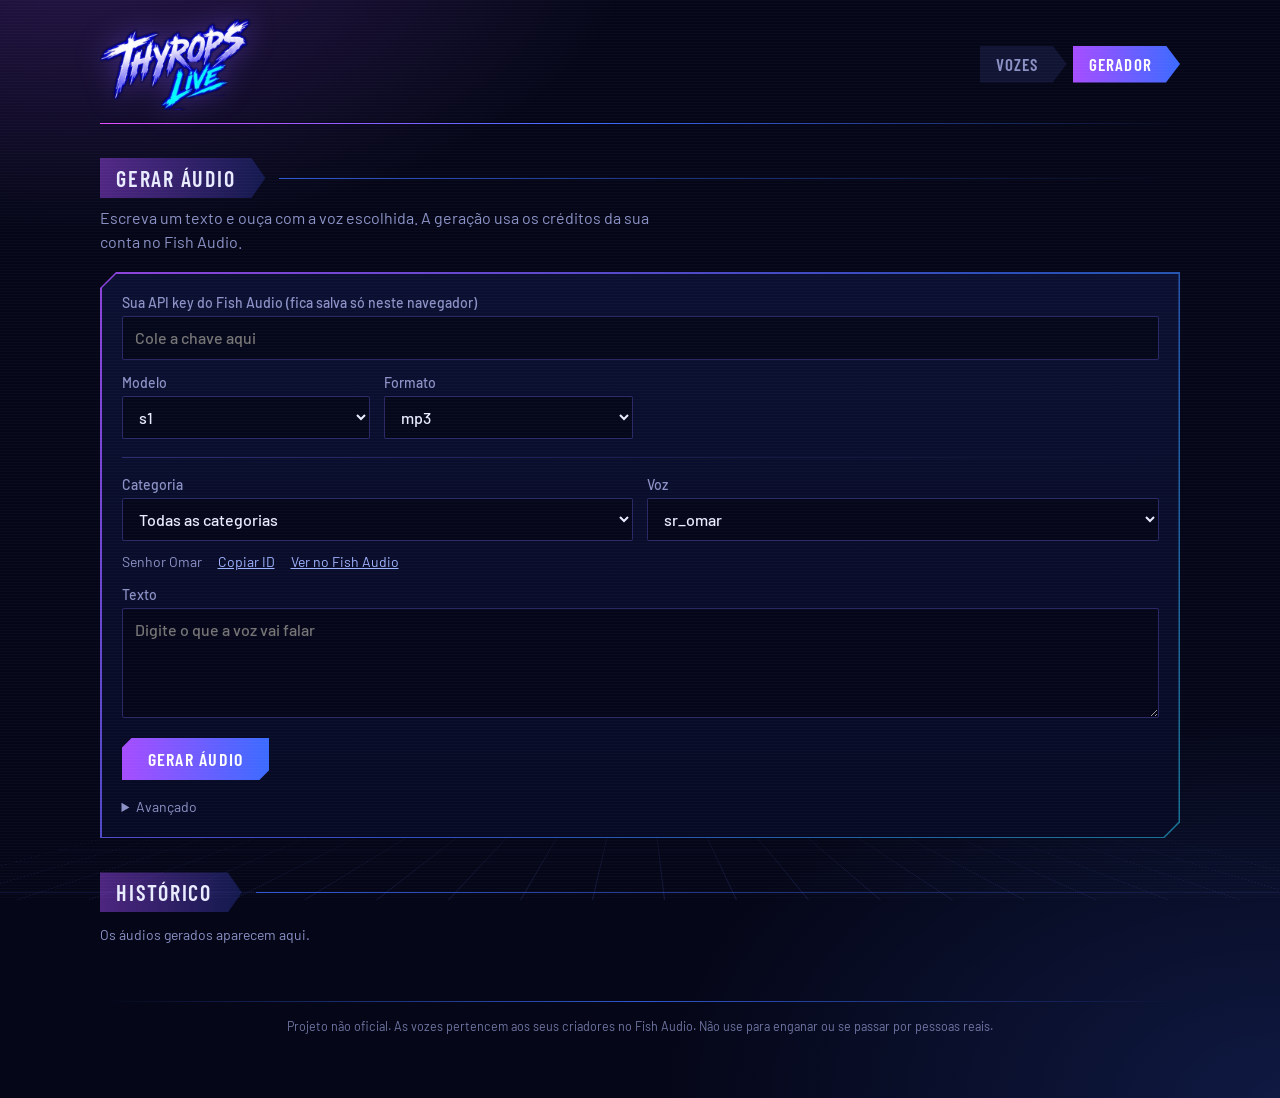
<file: gerador.html>
<!doctype html>
<html lang="pt-BR">
<head>
<meta charset="utf-8">
<meta name="viewport" content="width=device-width, initial-scale=1">
<title>Gerador | Thyrops Live</title>
<meta name="description" content="Gere áudio com as vozes do catálogo usando a sua chave do Fish Audio.">
<meta name="theme-color" content="#050718">
<link rel="icon" href="assets/logo.png">
<link rel="preconnect" href="https://fonts.googleapis.com">
<link rel="preconnect" href="https://fonts.gstatic.com" crossorigin>
<link href="https://fonts.googleapis.com/css2?family=Barlow:wght@400;500&family=Barlow+Condensed:wght@500;600;700&display=swap" rel="stylesheet">
<link rel="stylesheet" href="tema.css">
<style>
  .painel{--co:16px;margin-top:18px}
  .painel .hud-in{padding:20px}
  .grade-form{display:grid;gap:14px;grid-template-columns:repeat(auto-fit,minmax(200px,1fr))}
  .campo label{display:block;margin-bottom:5px;font:500 14px var(--textos);color:var(--mudo)}
  .campo--cheio{grid-column:1/-1}
  .sep{height:1px;margin:18px 0;background:linear-gradient(90deg,var(--linha),transparent)}
  .voz-info{display:flex;flex-wrap:wrap;align-items:center;gap:6px 16px;margin-top:10px;font-size:14px;color:var(--mudo)}
  .link-btn{appearance:none;background:none;border:0;padding:0;cursor:pointer;font:inherit;color:#9fb4ff;text-decoration:underline}
  .link-btn:hover{color:var(--ciano)}
  .acoes{display:flex;flex-wrap:wrap;align-items:center;gap:14px;margin-top:14px}
  #status{min-height:22px;font-size:14px}
  #status.erro{color:var(--erro)}
  #status.ok{color:var(--ok)}
  details{margin-top:16px}
  summary{cursor:pointer;font-size:14px;color:var(--mudo)}
  summary:focus-visible{outline:2px solid var(--ciano);outline-offset:3px}
  .check{display:flex;align-items:center;gap:8px;margin-top:10px;font-size:14px;color:var(--texto)}
  .hist{display:flex;flex-direction:column;gap:10px;margin-top:12px}
  .hist-vazio{color:var(--mudo);font-size:14px}
  .item{padding:12px;background:rgba(8,11,39,.8);border:1px solid var(--linha)}
  .item small{display:block;margin-bottom:8px;color:var(--mudo);font-size:13px}
  .item audio{width:100%}
  .item a{display:inline-block;margin-top:8px;font-size:14px}
</style>
</head>
<body>
<div class="pagina">
  <header class="topo">
    <a class="marca" href="./" aria-label="Thyrops Live, início"><img src="assets/logo.png" alt="Thyrops Live" width="152" height="92"></a>
    <nav class="nav-abas" aria-label="Páginas">
      <a class="aba" href="./">Vozes</a>
      <a class="aba" href="gerador.html" aria-current="page">Gerador</a>
    </nav>
  </header>

  <main>
    <div class="titulo"><h2>Gerar áudio</h2></div>
    <p style="margin:8px 0 0;color:var(--mudo);max-width:62ch">Escreva um texto e ouça com a voz escolhida. A geração usa os créditos da sua conta no Fish Audio.</p>

    <section class="hud painel">
      <div class="hud-in">
        <div class="grade-form">
          <div class="campo campo--cheio">
            <label for="apikey">Sua API key do Fish Audio (fica salva só neste navegador)</label>
            <input id="apikey" class="entrada" type="password" placeholder="Cole a chave aqui" autocomplete="off">
          </div>
          <div class="campo">
            <label for="model">Modelo</label>
            <select id="model" class="entrada">
              <option value="s1">s1</option>
              <option value="speech-1.6">speech-1.6</option>
              <option value="speech-1.5">speech-1.5</option>
            </select>
          </div>
          <div class="campo">
            <label for="format">Formato</label>
            <select id="format" class="entrada"><option>mp3</option><option>wav</option></select>
          </div>
        </div>

        <div class="sep"></div>

        <div class="grade-form">
          <div class="campo">
            <label for="cat">Categoria</label>
            <select id="cat" class="entrada"></select>
          </div>
          <div class="campo">
            <label for="voz">Voz</label>
            <select id="voz" class="entrada"></select>
          </div>
        </div>
        <div class="voz-info" id="vozinfo" hidden>
          <span id="vozdesc"></span>
          <button type="button" class="link-btn" id="copiarid">Copiar ID</button>
          <a id="linkfish" href="#" target="_blank" rel="noopener">Ver no Fish Audio</a>
        </div>

        <div class="campo" style="margin-top:14px">
          <label for="texto">Texto</label>
          <textarea id="texto" class="entrada" placeholder="Digite o que a voz vai falar"></textarea>
        </div>

        <div class="acoes">
          <button type="button" class="botao" id="gerar">Gerar áudio</button>
          <div id="status" role="status" aria-live="polite"></div>
        </div>

        <details>
          <summary>Avançado</summary>
          <div class="campo" style="margin-top:10px">
            <label for="apiurl">URL da API (mude só se for usar um proxy)</label>
            <input id="apiurl" class="entrada" value="https://api.fish.audio/v1/tts">
          </div>
          <label class="check"><input type="checkbox" id="usevol" checked> Aplicar o ajuste de volume da voz (campo "volume" do JSON, em %)</label>
        </details>
      </div>
    </section>

    <div class="titulo"><h2>Histórico</h2></div>
    <div class="hist" id="hist"><span class="hist-vazio">Os áudios gerados aparecem aqui.</span></div>
  </main>

  <footer class="rodape">
    <p class="aviso">Projeto não oficial. As vozes pertencem aos seus criadores no Fish Audio. Não use para enganar ou se passar por pessoas reais.</p>
  </footer>
</div>
<div id="toast" role="status" aria-live="polite"></div>

<script src="voices.js"></script>
<script>
const $ = s => document.querySelector(s);
let grupos = [], sel = null;

function toast(t){
  const el = $("#toast"); el.textContent = t; el.classList.add("show");
  clearTimeout(toast.t); toast.t = setTimeout(() => el.classList.remove("show"), 1600);
}
function setStatus(t, cls){ const s = $("#status"); s.textContent = t; s.className = cls || ""; }

/* ---------- escolha da voz ---------- */
function desenhaVozes(){
  const sv = $("#voz"), c = $("#cat").value, anterior = sel && sel.id;
  sv.innerHTML = "";
  grupos.filter(g => !c || g.nome === c).forEach(g => g.subs.forEach(s => {
    const og = document.createElement("optgroup");
    og.label = c ? s.nome : g.nome + " › " + s.nome;
    s.vozes.forEach(v => {
      const o = document.createElement("option");
      o.value = v.id; o.textContent = limpo(v.nome); o._v = v;
      og.appendChild(o);
    });
    sv.appendChild(og);
  }));
  if (anterior && [...sv.options].some(o => o.value === anterior)) sv.value = anterior;
  escolhe();
}

function escolhe(){
  const o = $("#voz").selectedOptions[0];
  sel = o ? o._v : null;
  $("#vozinfo").hidden = !sel;
  if (!sel) return;
  $("#vozdesc").textContent = sel.descricao || "";
  $("#linkfish").href = "https://fish.audio/m/" + sel.id + "/";
}

/* ---------- ganho de volume (campo "volume" do JSON) ---------- */
async function aplicaGanho(blob, pct){
  const ctx = new (window.AudioContext || window.webkitAudioContext)();
  const buf = await ctx.decodeAudioData(await blob.arrayBuffer());
  const gain = Math.max(0.1, 1 + pct / 100);
  const off = new OfflineAudioContext(buf.numberOfChannels, buf.length, buf.sampleRate);
  const src = off.createBufferSource(); src.buffer = buf;
  const g = off.createGain(); g.gain.value = gain;
  const comp = off.createDynamicsCompressor();   // evita estourar o áudio
  src.connect(g); g.connect(comp); comp.connect(off.destination); src.start();
  const out = await off.startRendering();
  ctx.close();
  return bufferParaWav(out);
}

function bufferParaWav(buf){
  const ch = buf.numberOfChannels, len = buf.length, sr = buf.sampleRate;
  const ab = new ArrayBuffer(44 + len * ch * 2), v = new DataView(ab);
  const w = (o, s) => { for (let i = 0; i < s.length; i++) v.setUint8(o + i, s.charCodeAt(i)); };
  w(0, "RIFF"); v.setUint32(4, 36 + len * ch * 2, true); w(8, "WAVE"); w(12, "fmt ");
  v.setUint32(16, 16, true); v.setUint16(20, 1, true); v.setUint16(22, ch, true);
  v.setUint32(24, sr, true); v.setUint32(28, sr * ch * 2, true); v.setUint16(32, ch * 2, true);
  v.setUint16(34, 16, true); w(36, "data"); v.setUint32(40, len * ch * 2, true);
  const data = []; for (let c = 0; c < ch; c++) data.push(buf.getChannelData(c));
  let o = 44;
  for (let i = 0; i < len; i++) for (let c = 0; c < ch; c++) {
    const s = Math.max(-1, Math.min(1, data[c][i]));
    v.setInt16(o, s < 0 ? s * 0x8000 : s * 0x7fff, true); o += 2;
  }
  return new Blob([ab], { type: "audio/wav" });
}

/* ---------- geração ---------- */
$("#gerar").onclick = async () => {
  const key = $("#apikey").value.trim();
  const texto = $("#texto").value.trim();
  if (!sel) return setStatus("Escolha uma voz.", "erro");
  if (!key) return setStatus("Cole a sua API key do Fish Audio.", "erro");
  if (!texto) return setStatus("Digite um texto.", "erro");
  try {
    localStorage.setItem("fish_key", key);
    localStorage.setItem("fish_model", $("#model").value);
    localStorage.setItem("fish_fmt", $("#format").value);
  } catch (e) {}

  const btn = $("#gerar"); btn.disabled = true; setStatus("Gerando…");
  try {
    const r = await fetch($("#apiurl").value.trim(), {
      method: "POST",
      headers: { "Authorization": "Bearer " + key, "Content-Type": "application/json", "model": $("#model").value },
      body: JSON.stringify({ text: texto, reference_id: sel.id, format: $("#format").value, latency: "normal" }),
    });
    if (!r.ok) {
      let msg = await r.text();
      if (r.status === 401) msg = "API key inválida.";
      if (r.status === 402) msg = "Sem créditos na conta do Fish Audio.";
      throw new Error(r.status + ": " + msg);
    }
    let blob = await r.blob();
    let ext = $("#format").value;
    if ($("#usevol").checked && sel.volume) { blob = await aplicaGanho(blob, sel.volume); ext = "wav"; }
    addHist(blob, ext, texto);
    setStatus("Áudio gerado.", "ok");
  } catch (e) {
    const cors = e instanceof TypeError ? " Pode ser bloqueio de CORS: use um proxy (veja o README)." : "";
    setStatus("Não foi possível gerar. " + e.message + cors, "erro");
  } finally { btn.disabled = false; }
};

function addHist(blob, ext, texto){
  const h = $("#hist");
  if (h.firstElementChild && !h.firstElementChild.classList.contains("item")) h.innerHTML = "";
  const url = URL.createObjectURL(blob);
  const nome = limpo(sel.nome) + "_" + Date.now() + "." + ext;
  const d = document.createElement("div"); d.className = "item";
  const small = document.createElement("small");
  small.textContent = limpo(sel.nome) + ": " + texto.slice(0, 80);
  const a = document.createElement("audio"); a.controls = true; a.src = url;
  const dl = document.createElement("a"); dl.href = url; dl.download = nome; dl.textContent = "Baixar áudio";
  d.append(small, a, dl);
  h.prepend(d);
  a.play().catch(() => {});
}

/* ---------- início ---------- */
async function init(){
  try {
    $("#apikey").value = localStorage.getItem("fish_key") || "";
    $("#model").value = localStorage.getItem("fish_model") || "s1";
    $("#format").value = localStorage.getItem("fish_fmt") || "mp3";
  } catch (e) {}

  try { grupos = agrupaVozes(await carregaVozes()); }
  catch (e) { return setStatus("Não foi possível carregar a lista de vozes (custom_voices.json).", "erro"); }

  const sc = $("#cat");
  sc.innerHTML = '<option value="">Todas as categorias</option>';
  grupos.forEach(g => { const o = document.createElement("option"); o.value = g.nome; o.textContent = g.nome; sc.appendChild(o); });
  sc.onchange = desenhaVozes;
  $("#voz").onchange = escolhe;
  $("#copiarid").onclick = async () => {
    if (!sel) return;
    try { await navigator.clipboard.writeText(sel.id); toast("ID copiado"); } catch (e) { toast("Não foi possível copiar"); }
  };
  desenhaVozes();
}
init();
</script>
</body>
</html>
</file>
<file: tema.css>
/* Tema compartilhado: visual das lives (azul-noite, neon roxo/azul, painéis HUD) */

:root{
  --abismo:#050718;
  --painel:#080b27;
  --roxo:#a64dff;
  --magenta:#e34bff;
  --azul:#3b6bff;
  --ciano:#25d4ff;
  --texto:#e9ebff;
  --mudo:#8c92c6;
  --erro:#ff7a9a;
  --ok:#3ddc97;
  --linha:rgba(120,110,255,.32);
  --borda:linear-gradient(135deg,rgba(166,77,255,.85),rgba(59,107,255,.7) 55%,rgba(37,212,255,.5));
  --borda-forte:linear-gradient(135deg,#d06bff,#5d86ff 55%,#4fe0ff);
  --titulos:"Barlow Condensed","Arial Narrow","Roboto Condensed",sans-serif;
  --textos:"Barlow",system-ui,-apple-system,"Segoe UI",Roboto,sans-serif;
}

*{box-sizing:border-box}
[hidden]{display:none !important}
html{color-scheme:dark}

body{
  margin:0;
  min-height:100vh;
  color:var(--texto);
  font:400 16px/1.5 var(--textos);
  -webkit-font-smoothing:antialiased;
  background:
    radial-gradient(900px 480px at 6% -6%,rgba(166,77,255,.22),transparent 62%),
    radial-gradient(1000px 620px at 100% 100%,rgba(59,107,255,.18),transparent 62%),
    var(--abismo);
}

/* chão em perspectiva, igual ao palco da live */
body::before{
  content:"";
  position:fixed;
  left:-10%;right:-10%;bottom:0;
  height:46vh;
  z-index:-1;
  pointer-events:none;
  opacity:.3;
  background:
    linear-gradient(to right,rgba(90,110,255,.55) 1px,transparent 1px) 0 0/72px 100%,
    linear-gradient(to bottom,rgba(90,110,255,.55) 1px,transparent 1px) 0 0/100% 44px;
  transform:perspective(420px) rotateX(64deg);
  transform-origin:50% 100%;
  -webkit-mask-image:linear-gradient(to top,#000 0,transparent 80%);
  mask-image:linear-gradient(to top,#000 0,transparent 80%);
}

/* linhas de varredura bem sutis */
body::after{
  content:"";
  position:fixed;inset:0;
  z-index:50;
  pointer-events:none;
  background:repeating-linear-gradient(to bottom,rgba(255,255,255,.022) 0 1px,transparent 1px 3px);
}

a{color:#9fb4ff}
a:hover{color:var(--ciano)}

.pagina{position:relative;max-width:1120px;margin:0 auto;padding:18px 20px 56px}

/* ---------- topo ---------- */
.topo{
  position:relative;
  display:flex;align-items:center;justify-content:space-between;
  gap:16px;flex-wrap:wrap;
  padding-bottom:14px;
}
.topo::after{
  content:"";
  position:absolute;left:0;right:0;bottom:0;height:1px;
  background:linear-gradient(90deg,var(--magenta),var(--azul) 45%,transparent);
  transform-origin:left;
  animation:traco .9s ease-out both;
}
@keyframes traco{from{transform:scaleX(0)}}

.marca{display:block;line-height:0}
.marca img{height:92px;width:auto;filter:drop-shadow(0 0 14px rgba(124,80,255,.35))}
.marca:focus-visible{outline:2px solid var(--ciano);outline-offset:4px}

.nav-abas{display:flex;gap:6px}

/* ---------- abas em seta (como as etiquetas dos painéis da live) ---------- */
.aba{
  appearance:none;border:0;cursor:pointer;
  display:inline-block;
  padding:10px 28px 10px 16px;
  font:600 17px/1 var(--titulos);
  letter-spacing:.07em;
  text-transform:uppercase;
  text-decoration:none;
  color:var(--mudo);
  background:rgba(90,100,220,.14);
  clip-path:polygon(0 0,calc(100% - 14px) 0,100% 50%,calc(100% - 14px) 100%,0 100%);
  transition:color .15s,background .15s;
}
.aba:hover{color:var(--texto);background:rgba(110,110,255,.26)}
.aba[aria-pressed="true"],
.aba[aria-current="page"]{color:#fff;background:linear-gradient(90deg,var(--roxo),var(--azul))}
.aba:focus-visible{outline:none;color:#fff;background:rgba(37,212,255,.3);box-shadow:inset 0 -3px 0 var(--ciano)}

/* ---------- painel HUD: borda neon com canto cortado ---------- */
.hud{
  --co:12px;
  --c:var(--co);
  padding:1.5px;
  background:var(--borda);
  clip-path:polygon(var(--c) 0,100% 0,100% calc(100% - var(--c)),calc(100% - var(--c)) 100%,0 100%,0 var(--c));
}
.hud-in{
  --c:calc(var(--co) - .9px);
  height:100%;
  background:linear-gradient(180deg,#0b1032,#070a24);
  clip-path:polygon(var(--c) 0,100% 0,100% calc(100% - var(--c)),calc(100% - var(--c)) 100%,0 100%,0 var(--c));
}

/* ---------- títulos de seção ---------- */
.titulo{display:flex;align-items:center;gap:14px;margin:34px 0 4px}
.titulo::after{content:"";flex:1;height:1px;background:linear-gradient(90deg,rgba(59,107,255,.8),transparent)}
.titulo h2{
  margin:0;
  padding:9px 30px 9px 16px;
  font:600 22px/1 var(--titulos);
  letter-spacing:.08em;
  text-transform:uppercase;
  background:linear-gradient(90deg,rgba(166,77,255,.45),rgba(30,40,120,.55));
  clip-path:polygon(0 0,calc(100% - 14px) 0,100% 50%,calc(100% - 14px) 100%,0 100%);
}

/* ---------- formulário ---------- */
.entrada{
  width:100%;
  font:500 16px/1.4 var(--textos);
  color:var(--texto);
  background:rgba(5,7,24,.85);
  border:1px solid var(--linha);
  border-radius:2px;
  padding:10px 12px;
}
.entrada:focus{outline:none;border-color:var(--ciano);box-shadow:0 0 0 3px rgba(37,212,255,.15)}
textarea.entrada{resize:vertical;min-height:110px}
select.entrada{appearance:auto}

.botao{
  appearance:none;border:0;cursor:pointer;
  padding:12px 26px;
  font:600 18px/1 var(--titulos);
  letter-spacing:.07em;
  text-transform:uppercase;
  color:#fff;
  background:linear-gradient(90deg,var(--roxo),var(--azul));
  clip-path:polygon(10px 0,100% 0,100% calc(100% - 10px),calc(100% - 10px) 100%,0 100%,0 10px);
  transition:filter .15s;
}
.botao:hover{filter:brightness(1.18)}
.botao:disabled{opacity:.55;cursor:progress}
.botao:focus-visible{outline:none;box-shadow:inset 0 0 0 2px var(--ciano)}
.botao--sec{background:rgba(90,100,220,.22);color:var(--texto)}

/* ---------- rodapé e avisos ---------- */
.rodape{
  margin-top:56px;
  padding-top:16px;
  text-align:center;
  font-size:14px;
  color:var(--mudo);
  background:linear-gradient(90deg,transparent,rgba(59,107,255,.8),transparent) top/100% 1px no-repeat;
}
.rodape p{margin:0 0 6px}
.rodape .aviso{font-size:12.5px;opacity:.8}

#toast{
  position:fixed;left:50%;bottom:24px;z-index:60;
  transform:translateX(-50%);
  padding:9px 18px;
  font:500 15px var(--textos);
  color:var(--texto);
  background:#0b1032;
  border:1px solid var(--linha);
  opacity:0;pointer-events:none;
  transition:opacity .2s;
}
#toast.show{opacity:1}

@keyframes gira{to{transform:rotate(360deg)}}
.gira{animation:gira 1s linear infinite}

@media (max-width:640px){
  .pagina{padding:12px 14px 44px}
  .marca img{height:70px}
  .aba{font-size:16px;padding:9px 24px 9px 13px}
}

@media (prefers-reduced-motion:reduce){
  .topo::after{animation:none}
  .gira{animation-duration:2.5s}
}
</file>
